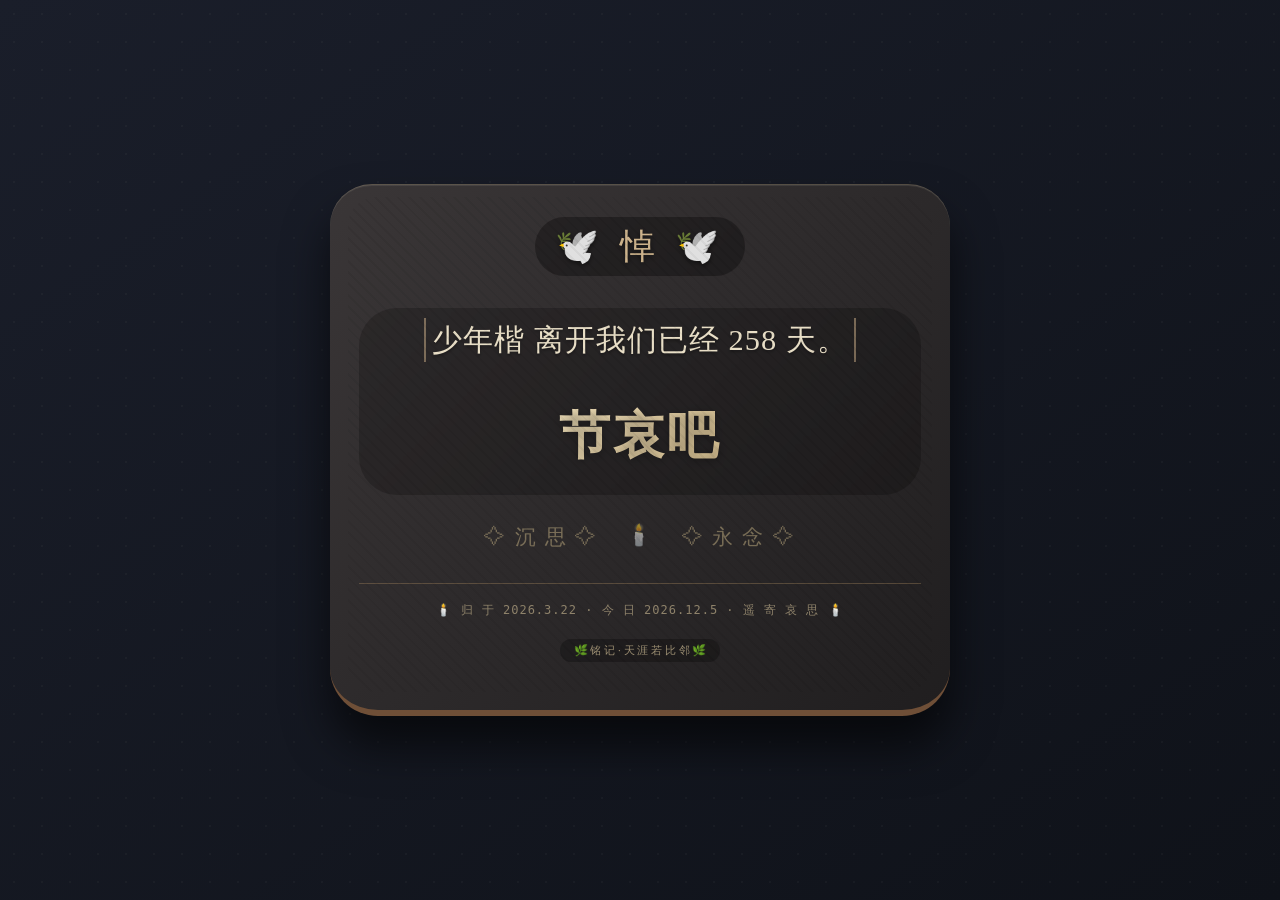
<file: snk/index.html>
<!DOCTYPE html>
<html lang="zh-CN">
<head>
    <meta charset="UTF-8">
    <meta name="viewport" content="width=device-width, initial-scale=1.0, user-scalable=no">
    <title>悼念 · 永恒的碑</title>
    <style>
        * {
            margin: 0;
            padding: 0;
            box-sizing: border-box;
            user-select: none; /* 避免拖动/选中文字干扰感，但保留复制哀思可选 */
        }

        body {
            min-height: 100vh;
            background: linear-gradient(145deg, #1a1e2a 0%, #0f1219 100%);
            display: flex;
            justify-content: center;
            align-items: center;
            font-family: 'Segoe UI', 'Noto Serif SC', 'Times New Roman', '宋体', 'SimHei', serif;
            padding: 24px;
            margin: 0;
            position: relative;
        }

        /* 静谧气氛：暗花纹理 + 柔和光晕 */
        body::before {
            content: "";
            position: fixed;
            top: 0;
            left: 0;
            width: 100%;
            height: 100%;
            background-image: radial-gradient(rgba(255,255,240,0.03) 1px, transparent 1px);
            background-size: 28px 28px;
            pointer-events: none;
            z-index: 0;
        }

        /* 主碑石容器 */
        .monument {
            position: relative;
            max-width: 620px;
            width: 100%;
            background: #2c2a2b;
            background-image: linear-gradient(135deg, #3a3637 0%, #201e1f 100%);
            border-radius: 42px 42px 48px 48px;
            box-shadow: 0 30px 45px rgba(0,0,0,0.6), inset 0 1px 0 rgba(255,255,240,0.08);
            padding: 2rem 1.8rem 3rem 1.8rem;
            transition: all 0.2s ease;
            border-bottom: 6px solid #6f4f37;
            border-top: 1px solid rgba(230,210,170,0.25);
            z-index: 2;
        }

        /* 仿石碑纹理 / 沧桑感 */
        .monument::after {
            content: "";
            position: absolute;
            top: 12px;
            left: 18px;
            right: 18px;
            bottom: 18px;
            background: repeating-linear-gradient(45deg, rgba(0,0,0,0.08) 0px, rgba(0,0,0,0.08) 2px, transparent 2px, transparent 8px);
            pointer-events: none;
            border-radius: 28px;
            opacity: 0.5;
        }

        /* 碑额 / 奠字 */
        .epitaph-header {
            text-align: center;
            margin-bottom: 32px;
            position: relative;
        }
        .memorial-icon {
            font-size: 2.8rem;
            letter-spacing: 6px;
            color: #cdb38c;
            text-shadow: 0 2px 5px rgba(0,0,0,0.5);
            font-weight: 400;
            background: rgba(0,0,0,0.3);
            display: inline-block;
            padding: 0 20px 6px 20px;
            border-radius: 60px;
            backdrop-filter: blur(1px);
        }
        .memorial-icon span {
            font-size: 2.2rem;
            font-family: 'Noto Serif SC', 'Times New Roman', serif;
        }

        /* 主体文字区域 */
        .inscription {
            text-align: center;
            padding: 10px 8px 18px 8px;
            background: rgba(0,0,0,0.2);
            border-radius: 38px;
            margin: 8px 0 10px 0;
            backdrop-filter: blur(1px);
        }

        /* 姓名 + 天数行 */
        .main-line {
            font-size: 1.9rem;
            font-weight: 500;
            color: #e9dfc7;
            text-shadow: 0 2px 3px #00000055;
            line-height: 1.45;
            word-break: break-word;
            white-space: pre-wrap;
            letter-spacing: 1px;
            margin-bottom: 28px;
            padding: 0 6px;
            border-left: 2px solid rgba(210,180,140,0.5);
            border-right: 2px solid rgba(210,180,140,0.5);
            display: inline-block;
            width: auto;
            max-width: 100%;
        }

        /* 节哀吧 单独样式 (比上面那行大) */
        .condolence {
            font-size: 3.2rem;
            font-weight: 600;
            color: #f5e7c8;
            text-shadow: 0 3px 6px #00000066;
            letter-spacing: 3px;
            margin-top: 12px;
            margin-bottom: 6px;
            word-break: keep-all;
            background: linear-gradient(135deg, #f2e2bc, #dac292);
            background-clip: text;
            -webkit-background-clip: text;
            color: transparent;
            text-shadow: 0 2px 8px rgba(0,0,0,0.3);
            /* 保留深色底纹同时凸显 */
            display: inline-block;
            width: auto;
        }

        /* 为保证“节哀吧”比上行文字明显大，根据屏幕缩放适配 */
        @media (max-width: 550px) {
            .main-line {
                font-size: 1.6rem;
            }
            .condolence {
                font-size: 2.8rem;
            }
            .monument {
                padding: 1.5rem 1.2rem 2.2rem 1.2rem;
            }
        }

        /* 辅助布局居中：碑文内部居中 */
        .text-center {
            text-align: center;
        }

        /* 底纹 / 蜡烛微光点缀 (宁静) */
        .candle-spirit {
            display: flex;
            justify-content: center;
            gap: 28px;
            margin-top: 28px;
            opacity: 0.55;
            font-size: 1.3rem;
            color: #b9a77d;
            letter-spacing: 2px;
        }

        /* 纪念日期/脚注 静谧 */
        .memorial-date {
            text-align: center;
            margin-top: 32px;
            font-size: 0.75rem;
            color: #8f836b;
            border-top: 1px solid rgba(160,130,90,0.4);
            padding-top: 18px;
            font-family: monospace;
            letter-spacing: 1px;
        }

        /* 全局变量名提示 : 优雅低调，不破坏氛围，可读但不大肆渲染 */
        .note-variable {
            text-align: center;
            font-size: 0.7rem;
            color: #9c8e72;
            margin-top: 20px;
            background: rgba(0,0,0,0.25);
            width: fit-content;
            margin-left: auto;
            margin-right: auto;
            padding: 4px 14px;
            border-radius: 30px;
            backdrop-filter: blur(2px);
        }

        /* 防止选中文本影响哀思，但保留基本交互 */
        .inscription, .condolence, .main-line {
            user-select: text;
        }

        /* 柔和呼吸灯效让碑文有微光 */
        @keyframes gentlePulse {
            0% { text-shadow: 0 2px 5px rgba(0,0,0,0.5); }
            100% { text-shadow: 0 3px 12px rgba(230,200,140,0.2); }
        }
        .condolence {
            animation: gentlePulse 3s infinite alternate ease-in-out;
        }
        .main-line {
            animation: gentlePulse 4s infinite alternate ease-in-out;
        }
    </style>
</head>
<body>

<div class="monument">
    <div class="epitaph-header">
        <div class="memorial-icon">
            <span>🕊️ 悼 🕊️</span>
        </div>
    </div>

    <div class="inscription">
        <div class="text-center">
            <div class="main-line" id="memorialText">
            </div>
            <div class="condolence" id="condolenceWord">
                节哀吧
            </div>
        </div>
    </div>

    <!-- 微光蜡烛意境 -->
    <div class="candle-spirit">
        <span>✧ 沉 思 ✧</span>
        <span>🕯️</span>
        <span>✧ 永 念 ✧</span>
    </div>
    
    <div class="memorial-date">
        <span id="currentDatePlaceholder"></span>
    </div>
    <div class="note-variable">
        🌿 铭 记 · 天 涯 若 比 邻 🌿
    </div>
</div>
<script>
    let nameVariable = "少年楷";
    const departureYear = 2026;
    const departureMonth = 2;
    const departureDay = 22;
    const departureDate = new Date(departureYear, departureMonth, departureDay);
    const today = new Date();
    const todayMidnight = new Date(today.getFullYear(), today.getMonth(), today.getDate());
    const departureMidnight = new Date(departureDate.getFullYear(), departureDate.getMonth(), departureDate.getDate());
    const timeDiff = todayMidnight - departureMidnight;
    let daysGone = Math.floor(timeDiff / (1000 * 60 * 60 * 24));
    if (daysGone < 0) {
        console.warn("⚠️ 警告: 设置的离世日期晚于当前日期，请检查 departureYear/Month/Day 是否正确。现暂时显示0天");
        daysGone = 0;
    }
    const mainLineElement = document.getElementById("memorialText");
    if (mainLineElement) {
        const mainSentence = `${nameVariable} 离开我们已经 ${daysGone} 天。`;
        mainLineElement.innerText = mainSentence;
    }
    const condolenceSpan = document.getElementById("condolenceWord");
    if (condolenceSpan) {
        condolenceSpan.innerText = "节哀吧";
    }
    const dateSpan = document.getElementById("currentDatePlaceholder");
    if (dateSpan) {
        const depYear = departureDate.getFullYear();
        const depMonthNum = departureDate.getMonth() + 1;
        const depDayNum = departureDate.getDate();
        const formattedDepart = `${depYear}.${depMonthNum}.${depDayNum}`;
        const todayYear = today.getFullYear();
        const todayMonth = today.getMonth() + 1;
        const todayDay = today.getDate();
        const formattedToday = `${todayYear}.${todayMonth}.${todayDay}`;
        dateSpan.innerHTML = `🕯️ 归 于 ${formattedDepart}  · 今 日 ${formattedToday}  · 遥 寄 哀 思 🕯️`;
    }
    window.__updateMemorial = function(newName, newDepartureDateObj = null) {
        if (newName !== undefined && typeof newName === 'string') {
            nameVariable = newName;
        }
        let targetDeparture = departureDate;
        if (newDepartureDateObj && newDepartureDateObj instanceof Date && !isNaN(newDepartureDateObj)) {
            targetDeparture = newDepartureDateObj;
        } else {
            targetDeparture = departureDate;
        }
        // 重新计算天数
        const nowDate = new Date();
        const nowMid = new Date(nowDate.getFullYear(), nowDate.getMonth(), nowDate.getDate());
        const depMid = new Date(targetDeparture.getFullYear(), targetDeparture.getMonth(), targetDeparture.getDate());
        let diffDays = Math.floor((nowMid - depMid) / (1000*3600*24));
        if (diffDays < 0) diffDays = 0;
        if (mainLineElement) {
            mainLineElement.innerText = `${nameVariable} 离开我们已经 ${diffDays} 天。`;
        }
        // 更新纪念脚注日期显示
        if (dateSpan) {
            const depY = targetDeparture.getFullYear();
            const depM = targetDeparture.getMonth()+1;
            const depD = targetDeparture.getDate();
            const todayY = nowDate.getFullYear();
            const todayM = nowDate.getMonth()+1;
            const todayD = nowDate.getDate();
            dateSpan.innerHTML = `🕯️ 归 于 ${depY}.${depM}.${depD}  · 今 日 ${todayY}.${todayM}.${todayD}  · 遥 寄 哀 思 🕯️`;
        }
        console.log(`🕯️ 碑文已更新: 为 ${nameVariable} 祈福，离去 ${diffDays} 天。`);
    };
    console.log(`%c🕊️ 沉痛悼念 ${nameVariable}  🕊️`, 'color: #cdb38c; font-size: 14px; font-weight: bold;');
    console.log(`%c${nameVariable} 离开我们已经 ${daysGone} 天。愿安息，节哀。`, 'color: #b8aa82; font-style: italic;');
    function adjustFontSizeForMobile() {
        if (window.innerWidth < 450) {
            const main = document.querySelector('.main-line');
            const con = document.querySelector('.condolence');
            if(main && con) {
                const mainSize = parseFloat(getComputedStyle(main).fontSize);
                const conSize = parseFloat(getComputedStyle(con).fontSize);
                if(conSize <= mainSize) {
                    con.style.fontSize = (mainSize * 1.5) + 'px';
                }
            }
        }
    }
    window.addEventListener('resize', () => adjustFontSizeForMobile());
    adjustFontSizeForMobile();
    const monument = document.querySelector('.monument');
    if(monument) {
        monument.addEventListener('mouseenter', () => {
            monument.style.transition = 'box-shadow 0.3s';
            monument.style.boxShadow = '0 35px 55px rgba(0,0,0,0.75), inset 0 1px 0 rgba(255,240,200,0.15)';
        });
        monument.addEventListener('mouseleave', () => {
            monument.style.boxShadow = '0 30px 45px rgba(0,0,0,0.6), inset 0 1px 0 rgba(255,255,240,0.08)';
        });
    }
    window.addEventListener('load', () => {
        console.log("%c若需更改名字，请修改变量 nameVariable 后刷新页面，或调用 __updateMemorial('新名字')", "color: #7f6e4e;");
    });
</script>
</body>
</html>
</file>
